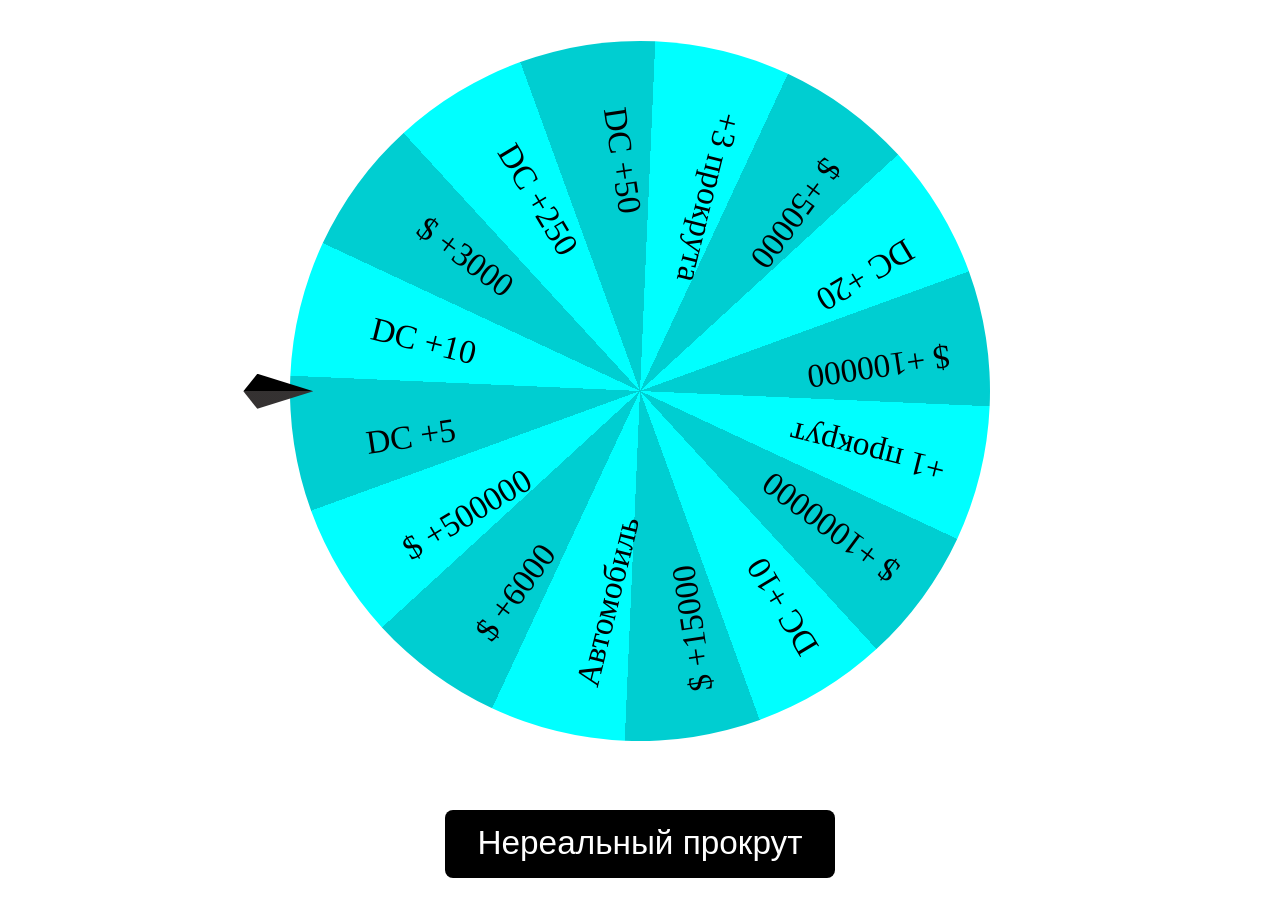
<file: index.html>
<!DOCTYPE html>
<html lang="ru" >
<head>
  <meta charset="UTF-8">
  <title>Колесо скама</title>
  <!-- используем всю ширину экрана -->
  <meta name="viewport" content="width=device-width, initial-scale=1">
  <!-- подключаем стили -->
  <link rel="stylesheet" href="style.css">

</head>
<body>
<!-- главный блок -->
<div class="deal-wheel">
  <!-- блок с призами -->
  <ul class="spinner"></ul>
  <!-- язычок барабана -->
  <div class="ticker"></div>
  <!-- кнопка -->
  <button class="btn-spin">Нереальный прокрут</button>
</div>
  <!-- подключаем скрипт -->
  <script  src="script.js"></script>

</body>
</html>
</file>
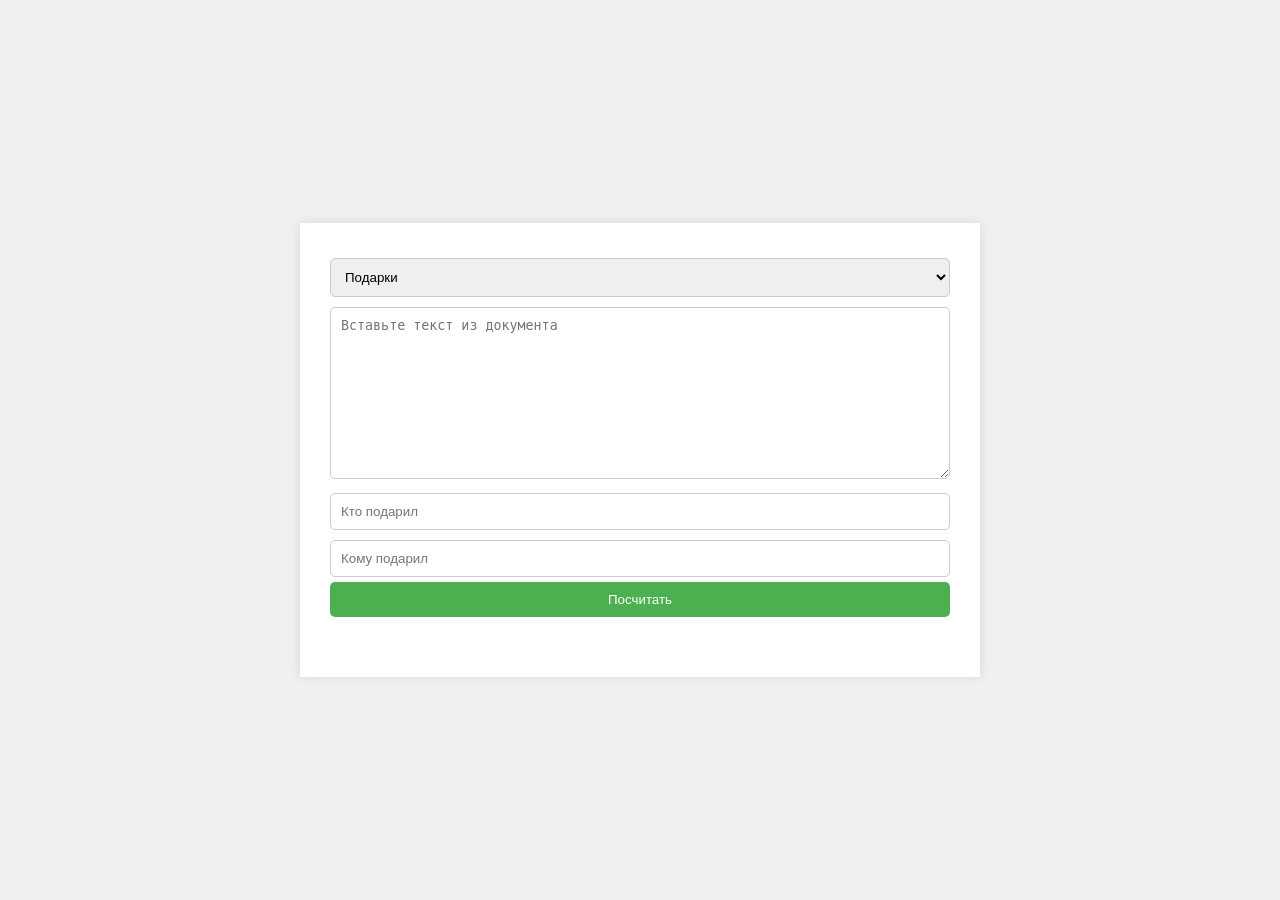
<file: calc.html>
<!DOCTYPE html>
<html lang="ru">
<head>
    <meta charset="UTF-8">
    <meta name="viewport" content="width=device-width, initial-scale=1.0">
    <title>Подсчет подарков и выигрышей</title>
    <style>
        body {
            font-family: Arial, sans-serif;
            display: flex;
            justify-content: center;
            align-items: center;
            height: 100vh;
            margin: 0;
            background-color: #f0f0f0;
        }
        .container {
            display: flex;
            flex-direction: column;
            background: #fff;
            padding: 20px;
            box-shadow: 0 0 10px rgba(0, 0, 0, 0.1);
            width: 50%;
        }
        .input-section, .result-section {
            margin: 10px;
        }
        textarea, input, select {
            width: 100%;
            padding: 10px;
            margin: 5px 0;
            border: 1px solid #ccc;
            border-radius: 5px;
            box-sizing: border-box;
        }
        button {
            width: 100%;
            padding: 10px;
            background-color: #4CAF50;
            color: white;
            border: none;
            border-radius: 5px;
            cursor: pointer;
        }
        button:hover {
            background-color: #45a049;
        }
        .result {
            margin-top: 10px;
        }
    </style>
</head>
<body>
    <div class="container">
        <div class="input-section">
            <select id="mode-selector" onchange="toggleMode()">
                <option value="gifts">Подарки</option>
                <option value="casino">Казино</option>
            </select>
            <textarea id="text-input" rows="10" placeholder="Вставьте текст из документа"></textarea>
            <div id="gifts-inputs">
                <input type="text" id="giver" placeholder="Кто подарил">
                <input type="text" id="receiver" placeholder="Кому подарил">
            </div>
            <button onclick="calculate()">Посчитать</button>
        </div>
        <div class="result-section">
            <div id="result" class="result"></div>
        </div>
    </div>

    <script>
        function toggleMode() {
            const mode = document.getElementById('mode-selector').value;
            const giftsInputs = document.getElementById('gifts-inputs');
            if (mode === 'casino') {
                giftsInputs.style.display = 'none';
            } else {
                giftsInputs.style.display = 'block';
            }
        }

        function calculate() {
            const mode = document.getElementById('mode-selector').value;
            if (mode === 'gifts') {
                calculateGifts();
            } else if (mode === 'casino') {
                calculateCasino();
            }
        }

        function calculateGifts() {
            const text = document.getElementById('text-input').value;
            const giver = document.getElementById('giver').value;
            const receiver = document.getElementById('receiver').value;

            const result = {
                gold: 0,
                mana: 0,
                coupons: 0,
                pills: 0,
                lockpicks: 0
            };

            if (giver && receiver) {
                const patterns = [
                    `{00FF00}${giver}{00FFFF} дарит ману {00FF00}${receiver}{00FFFF}!`,
                    `{00FF00}${giver}{00FFFF} дарит золото {00FF00}${receiver}{00FFFF}!`,
                    `{00FF00}${giver}{00FFFF} дарит отмычки {00FF00}${receiver}{00FFFF}!`,
                    `{00FF00}${giver}{00FFFF} дарит купон {00FF00}${receiver}{00FFFF}!`,
                    `{00FF00}${giver}{00FFFF} дарит пилюлю {00FF00}${receiver}{00FFFF}!`
                ];

                patterns.forEach((pattern, index) => {
                    const regex = new RegExp(pattern, 'g');
                    const matches = text.match(regex);
                    if (matches) {
                        switch (index) {
                            case 0:
                                result.mana += matches.length * 100;
                                break;
                            case 1:
                                result.gold += matches.length;
                                break;
                            case 2:
                                result.lockpicks += matches.length;
                                break;
                            case 3:
                                result.coupons += matches.length;
                                break;
                            case 4:
                                result.pills += matches.length;
                                break;
                        }
                    }
                });
            } else if (!giver && receiver) {
                const patterns = [
                    `.* дарит ману {00FF00}${receiver}{00FFFF}!`,
                    `.* дарит золото {00FF00}${receiver}{00FFFF}!`,
                    `.* дарит отмычки {00FF00}${receiver}{00FFFF}!`,
                    `.* дарит купон {00FF00}${receiver}{00FFFF}!`,
                    `.* дарит пилюлю {00FF00}${receiver}{00FFFF}!`
                ];

                patterns.forEach((pattern, index) => {
                    const regex = new RegExp(pattern, 'g');
                    const matches = text.match(regex);
                    if (matches) {
                        switch (index) {
                            case 0:
                                result.mana += matches.length * 100;
                                break;
                            case 1:
                                result.gold += matches.length;
                                break;
                            case 2:
                                result.lockpicks += matches.length;
                                break;
                            case 3:
                                result.coupons += matches.length;
                                break;
                            case 4:
                                result.pills += matches.length;
                                break;
                        }
                    }
                });
            } else if (giver && !receiver) {
                const pattern = `{00FF00}${giver}{00FFFF} дарит .*`;
                const regex = new RegExp(pattern, 'g');
                const matches = text.match(regex);
                if (matches) {
                    matches.forEach(match => {
                        if (match.includes('ману')) {
                            result.mana += 100;
                        } else if (match.includes('золото')) {
                            result.gold += 1;
                        } else if (match.includes('отмычки')) {
                            result.lockpicks += 1;
                        } else if (match.includes('купон')) {
                            result.coupons += 1;
                        } else if (match.includes('пилюлю')) {
                            result.pills += 1;
                        }
                    });
                }
            }

            const totalGifts = result.gold + (result.mana / 100) + result.coupons + result.pills + result.lockpicks;

            document.getElementById('result').innerHTML = `
                ${giver ? giver : 'Кто-то'} подарил ${receiver ? receiver : 'кому-то'}<br>
                ${result.gold} золота<br>
                ${result.mana} маны<br>
                ${result.coupons} купонов<br>
                ${result.pills} пилюль<br>
                ${result.lockpicks} отмычек<br>
                <br>
                Общее количество подарков: ${totalGifts}
            `;
        }

		function calculateCasino() {
			const text = document.getElementById('text-input').value;
			const winPattern = /Выигрыш:\s*([\d\s]*)\s*([а-яА-ЯёЁa-zA-Z\s]+?)!/gi;
			const losePattern = /Не повезло!/gi;

			let winMatches = text.match(winPattern) || [];
			let loseMatches = text.match(losePattern) || [];

			const prizes = {};
			let totalPrizes = 0; // Общий счетчик всех призов

			winMatches.forEach(match => {
				const prizePattern = /Выигрыш:\s*([\d\s]*)\s*([а-яА-ЯёЁa-zA-Z\s]+?)!/i;
				const [, count, item] = prizePattern.exec(match);
				const quantity = determinePrizeQuantity(count.replace(/\s+/g, '')); // Используем функцию для определения количества
				const normalizedItem = normalizeItem(item.trim().toLowerCase()); // Нормализация названия приза

				totalPrizes += quantity; // Увеличиваем общий счетчик призов

				if (normalizedItem in prizes) {
					prizes[normalizedItem] += quantity;
				} else {
					prizes[normalizedItem] = quantity;
				}
			});

			const totalAttempts = winMatches.length + loseMatches.length;
			const winPercentage = Math.round((winMatches.length / totalAttempts) * 100); // Процент выигрыша
			const moneySpent100k = formatNumber(totalAttempts * 100000); // Стоимость всех попыток на 100 000
			const moneySpent10k = formatNumber(totalAttempts * 10000); // Стоимость всех попыток на 10 000

			// Сортируем призы по проценту
			const sortedPrizes = Object.entries(prizes).map(([item, count]) => {
				const prizePercentage = ((count / totalPrizes) * 100).toFixed(1); // Процент для каждого приза
				return { item, count, prizePercentage };
			}).sort((a, b) => b.prizePercentage - a.prizePercentage); // Сортировка от большего к меньшему

			let prizeSummary = '';
			sortedPrizes.forEach(({ item, count, prizePercentage }) => {
				let prizeString = `${formatNumber(count)} ${item} (${prizePercentage}%)`;
				if (item === 'виртов') {
					prizeString += ' (кол-во джекпотов по 100к или 500к)'; // Добавляем сообщение для виртов
				}
				prizeSummary += `${prizeString}<br>`;
			});

			document.getElementById('result').innerHTML = `
				Количество попыток: ${formatNumber(totalAttempts)}<br>
				Потрачено денег: ${moneySpent100k}$ (на 100 000), ${moneySpent10k}$ (на 10 000)<br>
				Количество неудачных попыток: ${loseMatches.length}<br>
				Количество выигрышей: ${winMatches.length}<br>
				Процент выигрыша: ${winPercentage}%<br>
				<br>
				Выигранные призы:<br>
				${prizeSummary}
			`;
		}

		// Функция определения количества приза (для учета виртов)
		function determinePrizeQuantity(count) {
			const quantity = parseInt(count) || 1; // Убираем пробелы в числах для корректного парсинга

			// Если речь идет о виртах, пересчитываем в единицы
			if (quantity >= 500000 || quantity === 100000) {
				return 1; // 500 000 вирт и 100 000 вирт = 1 единица
			}
			return quantity; // Возвращаем количество для всех остальных призов
		}

		// Функция нормализации названия предмета
		function normalizeItem(item) {
			// Примеры нормализации для устранения различных окончаний
			const replacements = {
				'кристалла': 'кристаллов',
				'кристалл': 'кристаллов',
				'отмычка': 'отмычек',
				'самородка': 'самородков',
				'пилюля': 'пилюль',
				'зелье': 'зелья',
				'торт': 'тортов',
				'вирт': 'виртов',
				// Добавьте другие слова, которые требуют нормализации
			};

			return replacements[item] || item; // Возвращаем нормализованное значение или оригинальное слово, если его нет в списке
		}

		// Функция форматирования чисел с разделением каждых 3 символов пробелами
		function formatNumber(number) {
			return number.toString().replace(/\B(?=(\d{3})+(?!\d))/g, ' ');
		}
    </script>
</body>
</html>
</file>
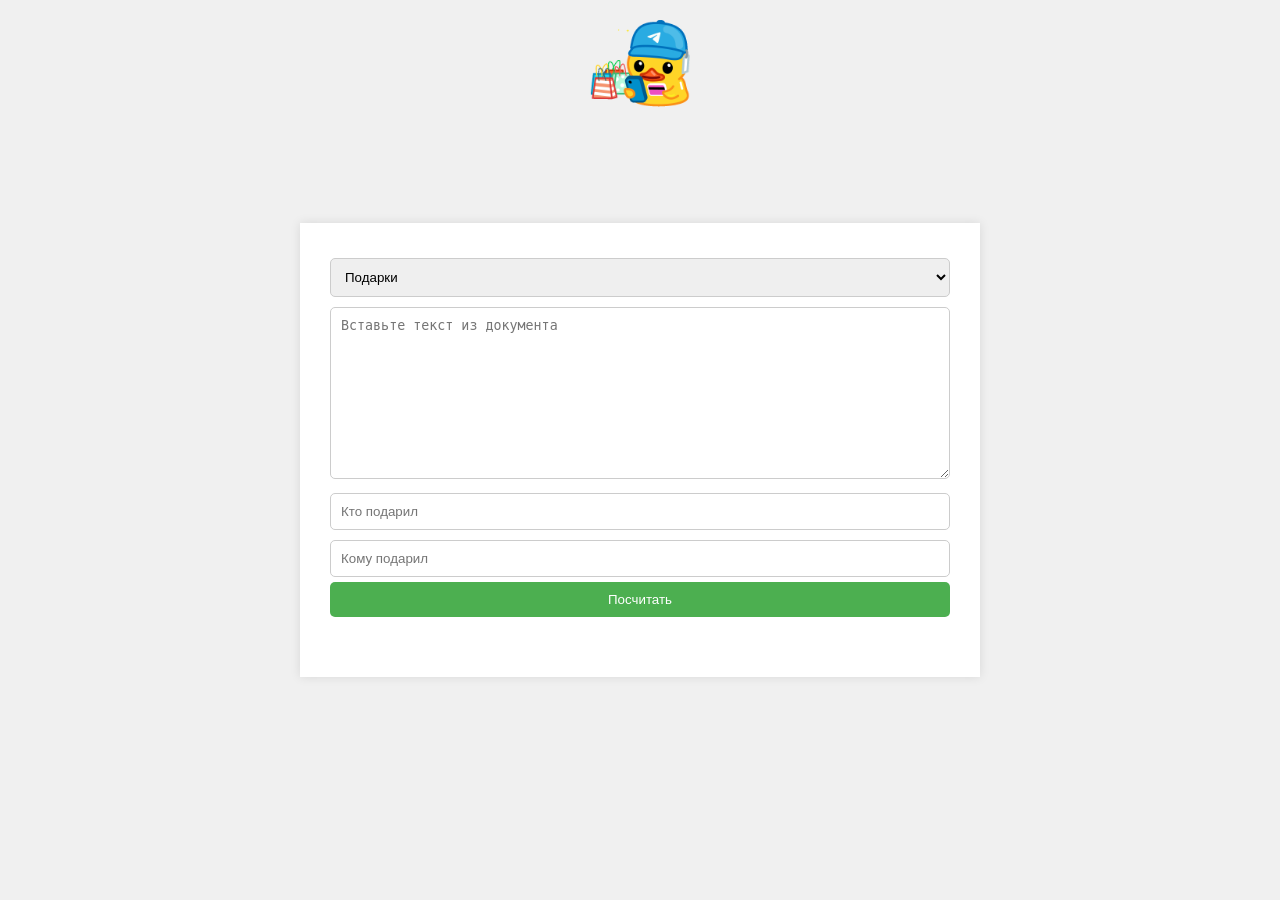
<file: sektor.html>
<!DOCTYPE html>
<html lang="ru">
<head>
    <meta charset="UTF-8">
    <meta name="viewport" content="width=device-width, initial-scale=1.0">
    <title>Подсчет подарков и выигрышей</title>
    <style>
        body {
            font-family: Arial, sans-serif;
            display: flex;
            justify-content: center;
            align-items: center;
            height: 100vh;
            margin: 0;
            background-color: #f0f0f0;
        }
		.gif-container {
            position: absolute;
            top: 10px; /* Отступ сверху */
            left: 50%;
            transform: translateX(-50%); /* Центрирование по горизонтали */
        }

        img {
            width: 100px; /* Задаем нужную ширину */
            height: auto;
        }
        .container {
            display: flex;
            flex-direction: column;
            background: #fff;
            padding: 20px;
            box-shadow: 0 0 10px rgba(0, 0, 0, 0.1);
            width: 50%;
        }
        .input-section, .result-section {
            margin: 10px;
        }
        textarea, input, select {
            width: 100%;
            padding: 10px;
            margin: 5px 0;
            border: 1px solid #ccc;
            border-radius: 5px;
            box-sizing: border-box;
        }
        button {
            width: 100%;
            padding: 10px;
            background-color: #4CAF50;
            color: white;
            border: none;
            border-radius: 5px;
            cursor: pointer;
        }
        button:hover {
            background-color: #45a049;
        }
        .result {
            margin-top: 10px;
        }
    </style>
</head>
<body>
    <div class="gif-container">
        <img src="duck2.gif" alt="GIF">
    </div>
    <div class="container">
        <div class="input-section">
            <select id="mode-selector" onchange="toggleMode()">
                <option value="gifts">Подарки</option>
                <option value="casino">Казино</option>
            </select>
            <textarea id="text-input" rows="10" placeholder="Вставьте текст из документа"></textarea>
            <div id="gifts-inputs">
                <input type="text" id="giver" placeholder="Кто подарил">
                <input type="text" id="receiver" placeholder="Кому подарил">
            </div>
            <button onclick="calculate()">Посчитать</button>
        </div>
        <div class="result-section">
            <div id="result" class="result"></div>
        </div>
    </div>

    <script>
        function toggleMode() {
            const mode = document.getElementById('mode-selector').value;
            const giftsInputs = document.getElementById('gifts-inputs');
            if (mode === 'casino') {
                giftsInputs.style.display = 'none';
            } else {
                giftsInputs.style.display = 'block';
            }
        }

        function calculate() {
            const mode = document.getElementById('mode-selector').value;
            if (mode === 'gifts') {
                calculateGifts();
            } else if (mode === 'casino') {
                calculateCasino();
            }
        }

        function calculateGifts() {
            const text = document.getElementById('text-input').value;
            const giver = document.getElementById('giver').value;
            const receiver = document.getElementById('receiver').value;

            const result = {
                gold: 0,
                mana: 0,
                coupons: 0,
                pills: 0,
                lockpicks: 0
            };

            if (giver && receiver) {
                const patterns = [
                    `{00FF00}${giver}{00FFFF} дарит ману {00FF00}${receiver}{00FFFF}!`,
                    `{00FF00}${giver}{00FFFF} дарит золото {00FF00}${receiver}{00FFFF}!`,
                    `{00FF00}${giver}{00FFFF} дарит отмычки {00FF00}${receiver}{00FFFF}!`,
                    `{00FF00}${giver}{00FFFF} дарит купон {00FF00}${receiver}{00FFFF}!`,
                    `{00FF00}${giver}{00FFFF} дарит пилюлю {00FF00}${receiver}{00FFFF}!`
                ];

                patterns.forEach((pattern, index) => {
                    const regex = new RegExp(pattern, 'g');
                    const matches = text.match(regex);
                    if (matches) {
                        switch (index) {
                            case 0:
                                result.mana += matches.length * 100;
                                break;
                            case 1:
                                result.gold += matches.length;
                                break;
                            case 2:
                                result.lockpicks += matches.length;
                                break;
                            case 3:
                                result.coupons += matches.length;
                                break;
                            case 4:
                                result.pills += matches.length;
                                break;
                        }
                    }
                });
            } else if (!giver && receiver) {
                const patterns = [
                    `.* дарит ману {00FF00}${receiver}{00FFFF}!`,
                    `.* дарит золото {00FF00}${receiver}{00FFFF}!`,
                    `.* дарит отмычки {00FF00}${receiver}{00FFFF}!`,
                    `.* дарит купон {00FF00}${receiver}{00FFFF}!`,
                    `.* дарит пилюлю {00FF00}${receiver}{00FFFF}!`
                ];

                patterns.forEach((pattern, index) => {
                    const regex = new RegExp(pattern, 'g');
                    const matches = text.match(regex);
                    if (matches) {
                        switch (index) {
                            case 0:
                                result.mana += matches.length * 100;
                                break;
                            case 1:
                                result.gold += matches.length;
                                break;
                            case 2:
                                result.lockpicks += matches.length;
                                break;
                            case 3:
                                result.coupons += matches.length;
                                break;
                            case 4:
                                result.pills += matches.length;
                                break;
                        }
                    }
                });
            } else if (giver && !receiver) {
                const pattern = `{00FF00}${giver}{00FFFF} дарит .*`;
                const regex = new RegExp(pattern, 'g');
                const matches = text.match(regex);
                if (matches) {
                    matches.forEach(match => {
                        if (match.includes('ману')) {
                            result.mana += 100;
                        } else if (match.includes('золото')) {
                            result.gold += 1;
                        } else if (match.includes('отмычки')) {
                            result.lockpicks += 1;
                        } else if (match.includes('купон')) {
                            result.coupons += 1;
                        } else if (match.includes('пилюлю')) {
                            result.pills += 1;
                        }
                    });
                }
            }

            const totalGifts = result.gold + (result.mana / 100) + result.coupons + result.pills + result.lockpicks;

            document.getElementById('result').innerHTML = `
                ${giver ? giver : 'Кто-то'} подарил ${receiver ? receiver : 'кому-то'}<br>
                ${result.gold} золота<br>
                ${result.mana} маны<br>
                ${result.coupons} купонов<br>
                ${result.pills} пилюль<br>
                ${result.lockpicks} отмычек<br>
                <br>
                Общее количество подарков: ${totalGifts}
            `;
        }

		function calculateCasino() {
			const text = document.getElementById('text-input').value;
			const winPattern = /Выигрыш:\s*([\d\s]*)\s*([а-яА-ЯёЁa-zA-Z\s]+?)!/gi;
			const losePattern = /Не повезло!/gi;

			let winMatches = text.match(winPattern) || [];
			let loseMatches = text.match(losePattern) || [];

			const prizes = {};
			let totalPrizes = 0; // Общий счетчик всех призов

			winMatches.forEach(match => {
				const prizePattern = /Выигрыш:\s*([\d\s]*)\s*([а-яА-ЯёЁa-zA-Z\s]+?)!/i;
				const [, count, item] = prizePattern.exec(match);
				const quantity = determinePrizeQuantity(count.replace(/\s+/g, '')); // Используем функцию для определения количества
				const normalizedItem = normalizeItem(item.trim().toLowerCase()); // Нормализация названия приза

				totalPrizes += quantity; // Увеличиваем общий счетчик призов

				if (normalizedItem in prizes) {
					prizes[normalizedItem] += quantity;
				} else {
					prizes[normalizedItem] = quantity;
				}
			});

			const totalAttempts = winMatches.length + loseMatches.length;
			const winPercentage = Math.round((winMatches.length / totalAttempts) * 100); // Процент выигрыша
			const moneySpent100k = formatNumber(totalAttempts * 100000); // Стоимость всех попыток на 100 000
			const moneySpent10k = formatNumber(totalAttempts * 10000); // Стоимость всех попыток на 10 000

			// Сортируем призы по проценту
			const sortedPrizes = Object.entries(prizes).map(([item, count]) => {
				const prizePercentage = ((count / totalPrizes) * 100).toFixed(1); // Процент для каждого приза
				return { item, count, prizePercentage };
			}).sort((a, b) => b.prizePercentage - a.prizePercentage); // Сортировка от большего к меньшему

			let prizeSummary = '';
			sortedPrizes.forEach(({ item, count, prizePercentage }) => {
				let prizeString = `${formatNumber(count)} ${item} (${prizePercentage}%)`;
				if (item === 'виртов') {
					prizeString += ' (кол-во джекпотов по 100к или 500к)'; // Добавляем сообщение для виртов
				}
				prizeSummary += `${prizeString}<br>`;
			});

			document.getElementById('result').innerHTML = `
				Количество попыток: ${formatNumber(totalAttempts)}<br>
				Потрачено денег: ${moneySpent100k}$ (на 100 000), ${moneySpent10k}$ (на 10 000)<br>
				Количество неудачных попыток: ${loseMatches.length}<br>
				Количество выигрышей: ${winMatches.length}<br>
				Процент выигрыша: ${winPercentage}%<br>
				<br>
				Выигранные призы:<br>
				${prizeSummary}
			`;
		}

		// Функция определения количества приза (для учета виртов)
		function determinePrizeQuantity(count) {
			const quantity = parseInt(count) || 1; // Убираем пробелы в числах для корректного парсинга

			// Если речь идет о виртах, пересчитываем в единицы
			if (quantity >= 500000 || quantity === 100000) {
				return 1; // 500 000 вирт и 100 000 вирт = 1 единица
			}
			return quantity; // Возвращаем количество для всех остальных призов
		}

		// Функция нормализации названия предмета
		function normalizeItem(item) {
			// Примеры нормализации для устранения различных окончаний
			const replacements = {
				'кристалла': 'кристаллов',
				'кристалл': 'кристаллов',
				'отмычка': 'отмычек',
				'самородка': 'самородков',
				'пилюля': 'пилюль',
				'зелье': 'зелья',
				'торт': 'тортов',
				'вирт': 'виртов',
				// Добавьте другие слова, которые требуют нормализации
			};

			return replacements[item] || item; // Возвращаем нормализованное значение или оригинальное слово, если его нет в списке
		}

		// Функция форматирования чисел с разделением каждых 3 символов пробелами
		function formatNumber(number) {
			return number.toString().replace(/\B(?=(\d{3})+(?!\d))/g, ' ');
		}
    </script>
</body>
</html>
</file>
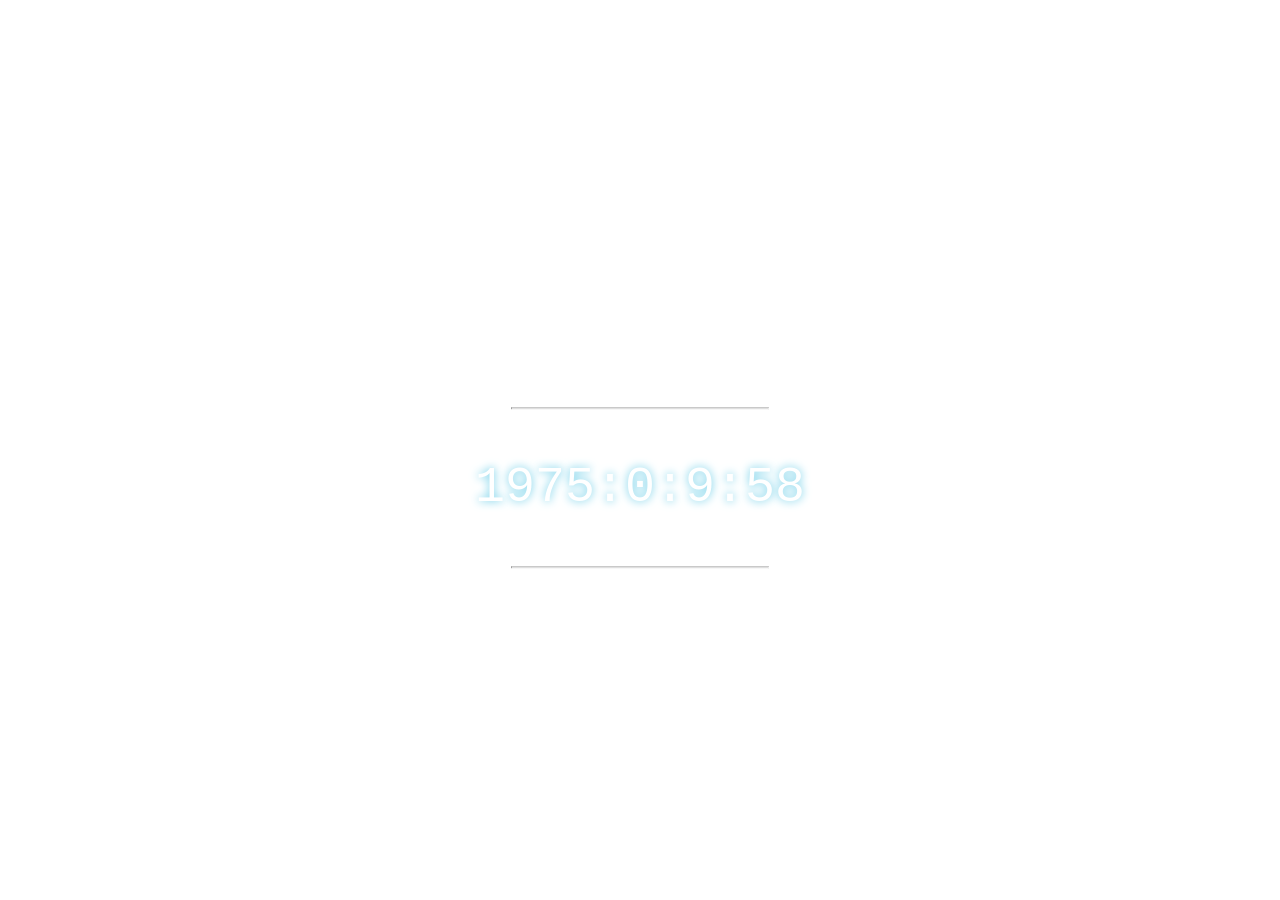
<file: timer.html>
<!DOCTYPE html>
<html>
<style>
body, html {
    height: 100%;
    margin: 0;
}
.light {
    text-shadow: #5dc8e5 0 0 10px; /* Свечение голубого цвета */
    color: #FFFFFF;
   }
.bgimg {
    background-image: url(http://images.vfl.ru/ii/1593220113/da6101c2/30920327.jpg); 
    height: 100%;
    background-position: center;
    background-size: cover;
    position: relative;
    color: white;
    font-family: "Courier New", Courier, monospace;
    font-size: 25px;
}

.topleft {
    position: absolute;
    top: 0;
    left: 16px;
}

.bottomleft {
    position: absolute;
    bottom: 0;
    left: 16px;
}

.middle {
    position: absolute;
    top: 50%;
    left: 50%;
    transform: translate(-50%, -50%);
    text-align: center;
}

hr {
    margin: auto;
    width: 40%;
}
</style>
<body>

<div class="bgimg">
  <div class="topleft">
    <p></p>
  </div>
  <div class="middle">
    <h6>Изменения – это всегда страшно. Но никто не изменит за вас вашу жизнь. Вы понимаете, какой должны сделать выбор, но несмотря на страх, движетесь вперед. Это главное правило успеха.
	<br><br>Пауло Коэльо</h6>
    <hr>
    <p id="demo" style="font-size:50px" class="light"><br><br></p>
	<hr>
	<h6>У тебя всё получится :) Снова.</h6>
  </div>
  <div class="bottomleft">
    <p></p>
  </div>
</div>

<script>
// считаем от
var countDownDate = new Date("Jul 8, 2021 15:37:25").getTime();

// считаем каждую секунду
var countdownfunction = setInterval(function() {

    // сейчас
    var now = new Date().getTime();
    
    // счиаем от - сейчас
    var distance = now - countDownDate;
    
    var days = Math.floor(distance / (1000 * 60 * 60 * 24));
    var hours = Math.floor((distance % (1000 * 60 * 60 * 24)) / (1000 * 60 * 60));
    var minutes = Math.floor((distance % (1000 * 60 * 60)) / (1000 * 60));
    var seconds = Math.floor((distance % (1000 * 60)) / 1000);
    
    document.getElementById("demo").innerHTML = days + ":" + hours + ":"
    + minutes + ":" + seconds;
    
    if (distance < 0) {
        clearInterval(countdownfunction);
        document.getElementById("demo").innerHTML = hours;
    }
}, 1000);
</script>

</body>
</html>
</file>
<file: timer2.html>
<!DOCTYPE html>
<html>
<style>
body, html {
    height: 100%;
    margin: 0;
}

.bgimg {
    background-image: url(http://images.vfl.ru/ii/1593220113/da6101c2/30920327.jpg); 
    height: 100%;
    background-position: center;
    background-size: cover;
    position: relative;
    color: white;
    font-family: "Courier New", Courier, monospace;
    font-size: 25px;
}

.topleft {
    position: absolute;
    top: 0;
    left: 16px;
}

.bottomleft {
    position: absolute;
    bottom: 0;
    left: 16px;
}

.middle {
    position: absolute;
    top: 50%;
    left: 50%;
    transform: translate(-50%, -50%);
    text-align: center;
}

hr {
    margin: auto;
    width: 40%;
}
</style>
<body>

<div class="bgimg">
  <div class="topleft">
    <p></p>
  </div>
  <div class="middle">
    <h6>Изменения – это всегда страшно. Но никто не изменит за вас вашу жизнь. Вы понимаете, какой должны сделать выбор, но несмотря на страх, движетесь вперед. Это главное правило успеха.
	<br><br>Пауло Коэльо</h6>
    <hr>
    <p id="demo" style="font-size:25px"><br><br></p>
  </div>
  <div class="bottomleft">
    <p></p>
  </div>
</div>

<script>
// считаем от
var countDownDate = new Date("Jul 8, 2021 15:37:25").getTime();

// считаем каждую секунду
var countdownfunction = setInterval(function() {

    // сейчас
    var now = new Date().getTime();
    
    // счиаем от - сейчас
    var distance = countDownDate - now;
    
    var days = Math.floor(distance / (1000 * 60 * 60 * 24));
    var hours = Math.floor((distance % (1000 * 60 * 60 * 24)) / (1000 * 60 * 60));
    var minutes = Math.floor((distance % (1000 * 60 * 60)) / (1000 * 60));
    var seconds = Math.floor((distance % (1000 * 60)) / 1000);
    
    document.getElementById("demo").innerHTML = days + " дней " + hours + " часов "
    + minutes + " минут " + seconds + " секунд ";
    
    if (distance < 0) {
        clearInterval(countdownfunction);
        document.getElementById("demo").innerHTML = hours;
    }
}, 1000);
</script>

</body>
</html>
</file>
<file: style.css>
/* делаем везде так, чтобы свойства width и height задавали не размеры контента, а размеры блока */
* {
  box-sizing: border-box;
}

/* общие настройки страницы */
body {
  /* подключаем сетку */
  display: grid;
  /* ставим всё по центру */
  place-items: center;
  /* если что-то не помещается на своё место — скрываем то, что не поместилось */
  overflow: hidden;
}

/* общий блок для всех элементов */
.deal-wheel {
  /* задаём переменные блока */
  /* размеры колеса */
  --size: clamp(250px, 80vmin, 700px);
  /* настройки яркости и заливки фона секторов */
  --lg-hs: 0 3%;
  --lg-stop: 50%;
  --lg: linear-gradient(
      hsl(var(--lg-hs) 0%) 0 var(--lg-stop),
      hsl(var(--lg-hs) 20%) var(--lg-stop) 100%
    );
  /* добавляем позиционирование относительно других элементов */
  position: relative;
  /* подключаем сетку */
  display: grid;
  grid-gap: calc(var(--size) / 20);
  /* выравниваем содержимое блока по центру */
  align-items: center;
  /* задаём имена областей внутри сетки */
  grid-template-areas:
    "spinner"
    "trigger";
  /* устанавливаем размер шрифта */
  font-size: calc(var(--size) / 21);
}

/* всё, что относится ко внутренним элементам главного блока, будет находиться в области сетки с названием spinner */
.deal-wheel > * {
  grid-area: spinner;
}

/* сам блок и кнопка будут находиться в области сетки с названием trigger и будут выровнены по центру */
.deal-wheel .btn-spin {
  grid-area: trigger;
  justify-self: center;
}

/* сектор колеса */
.spinner {
  /* добавляем относительное позиционирование */
  position: relative;
  /* подключаем сетку */
  display: grid;
  /* выравниваем всё по центру */
  align-items: center;
  /* добавляем элемент в сетку */
  grid-template-areas: "spinner";
  /* устанавливаем размеры */
  width: var(--size);
  height: var(--size);
  /* поворачиваем элемент  */
  transform: rotate(calc(var(--rotate, 25) * 1deg));
  /* рисуем круглую обводку, а всё, что не поместится, — будет скрыто за кругом */
  border-radius: 50%;
}

/* всё, что внутри этого блока, будет находиться в области сетки с названием spinner */
.spinner * {
  grid-area: spinner;
}

/* текст на секторах */
.prize {
  /* включаем «гибкую» вёрстку */
  display: flex;
  align-items: center;
  /* задаём отступы от краёв блока */
  padding: 0 calc(var(--size) / 6) 0 calc(var(--size) / 20);
  /* устанавливаем размеры */
  width: 50%;
  height: 50%;
  /* устанавливаем координаты, относительно которых будем вращать текст */
  transform-origin: center right;
  /* поворачиваем текст */
  transform: rotate(var(--rotate));
  /* запрещаем пользователю выделять мышкой текст на секторах */
  user-select: none;
}

/* язычок */
.ticker {
  /* добавляем относительное позиционирование */
  position: relative;
  /* устанавливаем размеры */
  left: calc(var(--size) / -15);
  width: calc(var(--size) / 10);
  height: calc(var(--size) / 20);
  /* фон язычка */
  background: var(--lg);
  /* делаем так, чтобы язычок был выше колеса */
  z-index: 1;
  /* форма язычка */
  clip-path: polygon(20% 0, 100% 50%, 20% 100%, 0% 50%);
  /* устанавливаем точку, относительно которой будет вращаться язычок при движении колеса */
  transform-origin: center left;
}

/* кнопка запуска колеса */
.btn-spin {
  color: white;
  background: black;
  border: none;
  /* берём размер шрифта такой же, как в колесе */
  font-size: inherit;
  /* добавляем отступы от текста внутри кнопки */
  padding: 0.9rem 2rem 1rem;
  /* скругляем углы */
  border-radius: 0.5rem;
  /* меняем внешний вид курсора над кнопкой на руку*/
  cursor: pointer;
}

/* если кнопка нажата и неактивна */
.btn-spin:disabled {
  /* меняем внешний вид курсора */
  cursor: progress;
  /* делаем кнопку полупрозрачной */
  opacity: 0.25;
}

/* анимация вращения */
.is-spinning .spinner {
  transition: transform 8s cubic-bezier(0.1, -0.01, 0, 1);
}

/* анимация движения язычка */
.is-spinning .ticker {
          animation: tick 700ms cubic-bezier(0.34, 1.56, 0.64, 1);
}


/* эффект, когда колесо задевает язычок при вращении */
@keyframes tick {
  40% {
    /* чуть поворачиваем язычок наверх в середине анимации */
    transform: rotate(-12deg);
  }
}

/* анимируем выпавший сектор */
.prize.selected .text {
  /* делаем текст белым */
  color: white;
  /* настраиваем длительность анимации */
  animation: selected 800ms ease;
}

/* настраиваем анимацию текста на выпавшем секторе по кадрам */
@keyframes selected {
  /* что происходит на 25% от начала анимации */
  25% {
    /* увеличиваем текст в 1,25 раза */
    transform: scale(1.25);
    /* добавляем тексту тень */
    text-shadow: 1vmin 1vmin 0 hsla(0 0% 0% / 0.1);
  }
  40% {
    transform: scale(0.92);
    text-shadow: 0 0 0 hsla(0 0% 0% / 0.2);
  }
  60% {
    transform: scale(1.02);
    text-shadow: 0.5vmin 0.5vmin 0 hsla(0 0% 0% / 0.1);
  }
  75% {
    transform: scale(0.98);
  }
  85% {
    transform: scale(1);
  }
}
</file>
